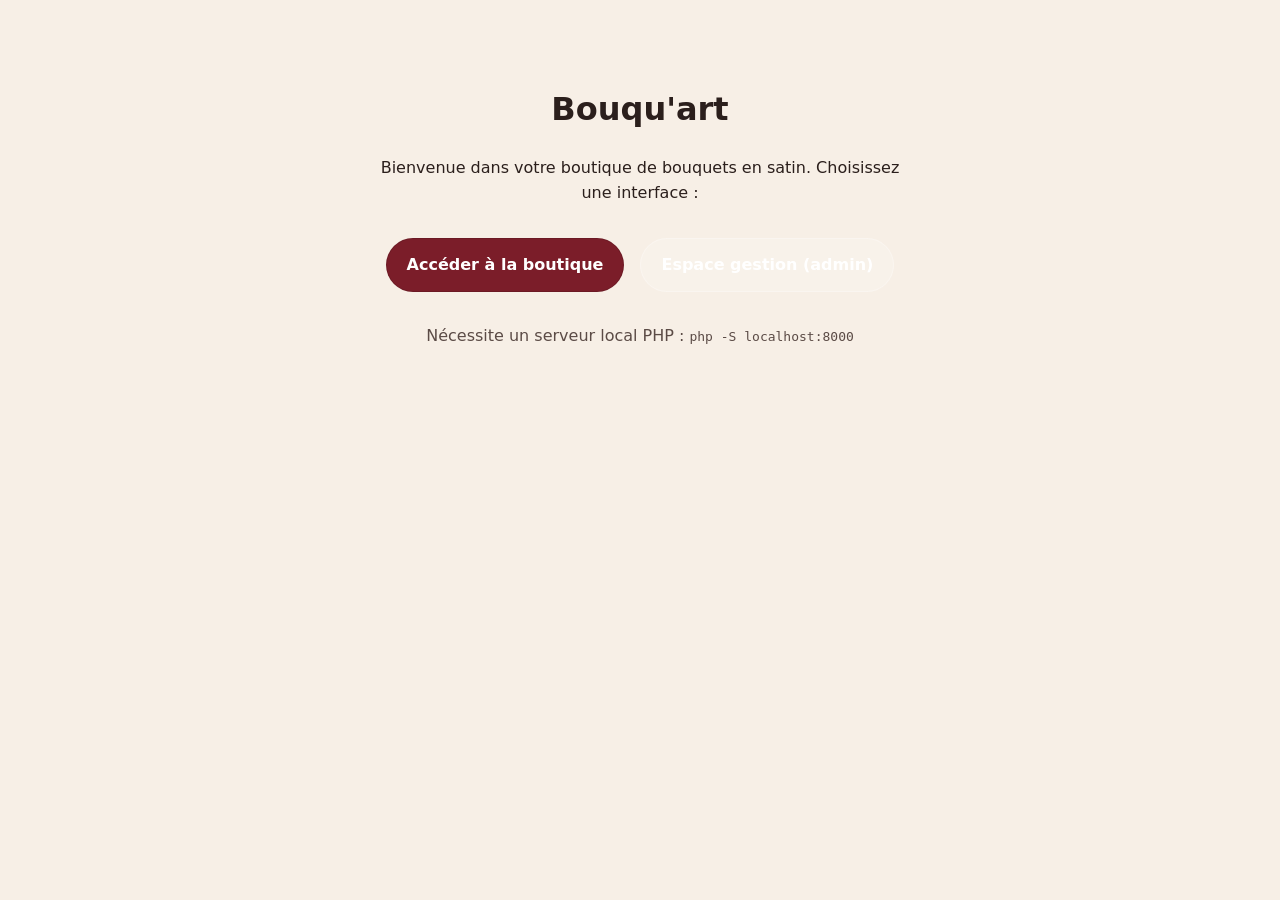
<file: index.html>
<!DOCTYPE html>
<html lang="fr">
<head>
  <meta charset="UTF-8" />
  <meta name="viewport" content="width=device-width, initial-scale=1.0" />
  <title>Bouqu'art</title>
  <link rel="stylesheet" href="styles.css" />
</head>
<body>
  <main class="container" style="padding: 4rem 1.25rem; text-align:center;">
    <h1>Bouqu'art</h1>
    <p style="max-width: 34rem; margin: 0.5rem auto 2rem;">Bienvenue dans votre boutique de bouquets en satin. Choisissez une interface :</p>
    <div style="display:flex; justify-content:center; gap:1rem; flex-wrap:wrap;">
      <a href="/shop/" class="btn btn-primary">Accéder à la boutique</a>
      <a href="/admin/" class="btn btn-secondary">Espace gestion (admin)</a>
    </div>
    <p style="margin-top:2rem; color: var(--muted);">Nécessite un serveur local PHP : <code>php -S localhost:8000</code></p>
  </main>
</body>
</html>
</file>
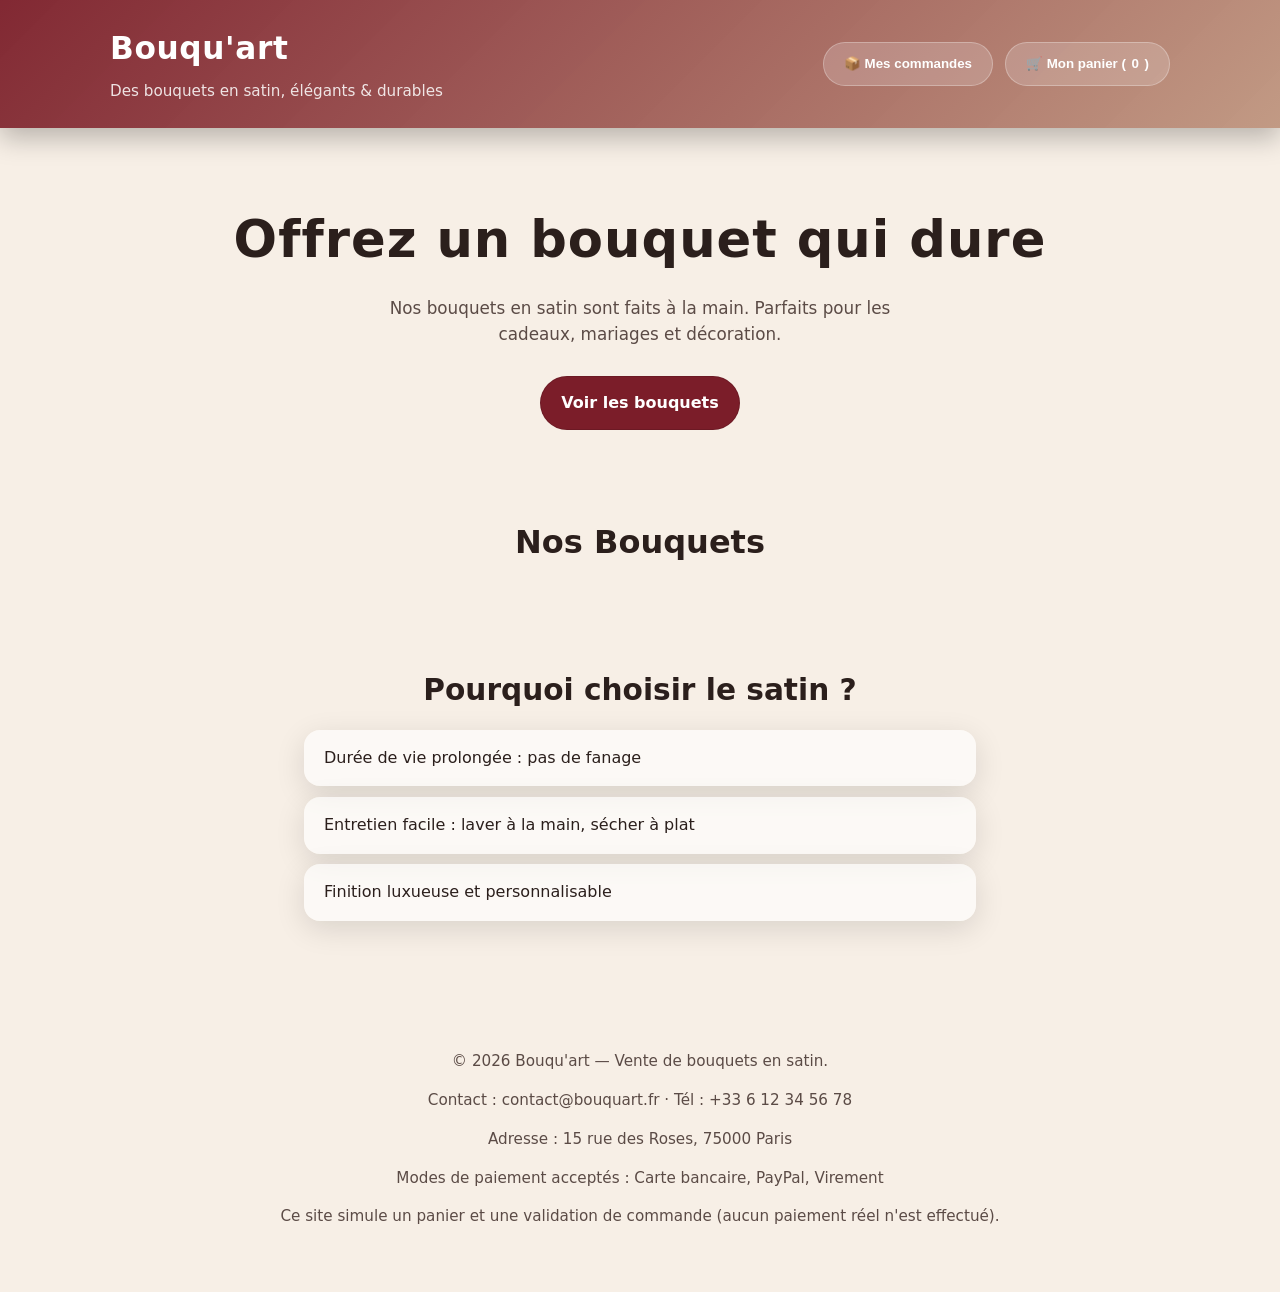
<file: shop/index.html>
<!DOCTYPE html>
<html lang="fr">
<head>
  <meta charset="UTF-8" />
  <meta name="viewport" content="width=device-width, initial-scale=1.0" />
  <title>Bouqu'art - Boutique</title>
  <link rel="stylesheet" href="../styles.css" />
</head>
<body>
  <header class="site-header">
    <div class="container">
      <a href="#top" class="brand" aria-label="Retour à l'accueil">
        <h1>Bouqu'art</h1>
        <p>Des bouquets en satin, élégants & durables</p>
      </a>
      <div class="header-actions">
        <button id="ordersButton" class="btn btn-secondary" type="button">
          📦 Mes commandes
        </button>
        <button id="cartButton" class="btn btn-secondary" type="button">
          🛒 Mon panier (<span id="cartCount">0</span>)
        </button>
      </div>
    </div>
  </header>

  <main class="container">
    <section class="hero">
      <h2>Offrez un bouquet qui dure</h2>
      <p>Nos bouquets en satin sont faits à la main. Parfaits pour les cadeaux, mariages et décoration.</p>
      <a href="#catalog" class="btn btn-primary">Voir les bouquets</a>
    </section>

    <section id="catalog" class="catalog">
      <h2>Nos Bouquets</h2>
      <div id="products" class="products"></div>
    </section>

    <section class="about">
      <h2>Pourquoi choisir le satin ?</h2>
      <ul>
        <li>Durée de vie prolongée : pas de fanage</li>
        <li>Entretien facile : laver à la main, sécher à plat</li>
        <li>Finition luxueuse et personnalisable</li>
      </ul>
    </section>

    <footer class="footer">
      <div class="footer__info">
        <p>© <span id="year"></span> Bouqu'art — Vente de bouquets en satin.</p>
        <p>Contact : <a href="mailto:contact@bouquart.fr">contact@bouquart.fr</a> · Tél : +33 6 12 34 56 78</p>
        <p>Adresse : 15 rue des Roses, 75000 Paris</p>
        <p>Modes de paiement acceptés : Carte bancaire, PayPal, Virement</p>
      </div>
      <p class="footer__note">
        Ce site simule un panier et une validation de commande (aucun paiement réel n'est effectué).
      </p>
    </footer>
  </main>

  <div id="cartModal" class="modal" aria-hidden="true">
    <div class="modal__backdrop" data-close="true"></div>
    <div class="modal__panel" role="dialog" aria-modal="true" aria-label="Panier">
      <header class="modal__header">
        <h2>Mon panier</h2>
        <button class="modal__close" data-close="true" aria-label="Fermer">✕</button>
      </header>
      <section class="modal__body">
        <div id="cartItems" class="cart-items"></div>

        <div class="checkout">
          <h3>Informations client</h3>
          <div class="checkout__grid">
            <label for="customerName">Nom complet</label>
            <input id="customerName" type="text" placeholder="Jean Dupont" required />

            <label for="customerEmail">Email</label>
            <input id="customerEmail" type="email" placeholder="jean@example.com" required />

            <label for="customerAddress">Adresse</label>
            <input id="customerAddress" type="text" placeholder="123 rue des Fleurs" required />

            <label for="paymentMethod">Mode de paiement</label>
            <select id="paymentMethod" required>
              <option value="">Sélectionnez</option>
              <option value="Carte bancaire">Carte bancaire</option>
              <option value="PayPal">PayPal</option>
              <option value="Virement">Virement</option>
            </select>
          </div>
        </div>

        <div class="cart-summary">
          <div>Montant total :</div>
          <div class="cart-total">0,00 €</div>
        </div>
      </section>
      <footer class="modal__footer">
        <button id="clearCart" class="btn btn-secondary">Vider le panier</button>
        <button id="checkout" class="btn btn-primary">Valider la commande</button>
      </footer>
    </div>
  </div>

  <div id="ordersModal" class="modal" aria-hidden="true">
    <div class="modal__backdrop" data-close="true"></div>
    <div class="modal__panel" role="dialog" aria-modal="true" aria-label="Mes commandes">
      <header class="modal__header">
        <h2>Mes commandes</h2>
        <button class="modal__close" data-close="true" aria-label="Fermer">✕</button>
      </header>
      <section class="modal__body">
        <div id="ordersList" class="orders-list"></div>
      </section>
      <footer class="modal__footer">
        <button id="closeOrders" class="btn btn-secondary" data-close="true">Fermer</button>
      </footer>
    </div>
  </div>

  <script src="../script.js"></script>
</body>
</html>
</file>
<file: styles.css>
/* Styles de base */
:root {
  --bg: #f7efe6;
  --text: #2b1f1c;
  --muted: #5b4b46;
  --primary: #7b1d29;
  --primary-hover: #6c1721;
  --secondary: #a88d78;
  --card: #fff;
  --shadow: 0 8px 30px rgba(0, 0, 0, 0.12);
  --radius: 16px;
  --max: 1100px;
  --transition: 200ms ease;
}

* {
  box-sizing: border-box;
}

body {
  margin: 0;
  font-family: system-ui, -apple-system, BlinkMacSystemFont, "Segoe UI", sans-serif;
  color: var(--text);
  background: var(--bg);
  line-height: 1.55;
}

a {
  color: inherit;
  text-decoration: none;
}

.container {
  width: min(100%, var(--max));
  margin: 0 auto;
  padding: 0 1.25rem;
}

.site-header {
  background: linear-gradient(135deg, rgba(123, 29, 41, 0.95), rgba(187, 144, 121, 0.9));
  color: white;
  padding: 1.5rem 0;
  position: sticky;
  top: 0;
  z-index: 10;
  box-shadow: 0 10px 25px rgba(0, 0, 0, 0.25);
}

.brand {
  display: inline-flex;
  flex-direction: column;
  gap: 0.25rem;
  text-decoration: none;
}

.brand:hover h1,
.brand:focus h1 {
  text-decoration: underline;
}

.brand:focus-visible {
  outline: 3px solid rgba(255, 255, 255, 0.75);
  outline-offset: 4px;
}

.site-header .container {
  display: flex;
  align-items: center;
  justify-content: space-between;
}

.header-actions {
  display: flex;
  gap: 0.75rem;
  flex-wrap: wrap;
  align-items: center;
}

.brand h1 {
  margin: 0;
  font-size: 1.95rem;
  letter-spacing: 0.02em;
}

.brand p {
  margin: 0.25rem 0 0;
  font-size: 0.95rem;
  opacity: 0.85;
}

.btn {
  font-weight: 600;
  display: inline-flex;
  align-items: center;
  gap: 0.35rem;
  padding: 0.85rem 1.25rem;
  border-radius: 999px;
  border: 1px solid transparent;
  cursor: pointer;
  transition: transform var(--transition), background var(--transition), box-shadow var(--transition);
  text-decoration: none;
  user-select: none;
}

.btn:active {
  transform: translateY(1px);
}

.btn-primary {
  background: var(--primary);
  border-color: rgba(0, 0, 0, 0.12);
  color: white;
}

.btn-primary:hover {
  background: var(--primary-hover);
}

.btn-secondary {
  background: rgba(255, 255, 255, 0.18);
  border-color: rgba(255, 255, 255, 0.28);
  color: white;
}

.btn-secondary:hover {
  background: rgba(255, 255, 255, 0.22);
}

.hero {
  padding: 4.5rem 0 3rem;
  text-align: center;
}

.hero h2 {
  margin: 0;
  font-size: clamp(2.2rem, 4vw, 3.3rem);
  letter-spacing: 0.02em;
}

.hero p {
  margin: 1rem auto 1.8rem;
  max-width: 34rem;
  color: var(--muted);
  font-size: 1.05rem;
}

.catalog {
  padding: 2.5rem 0;
}

.catalog h2 {
  margin: 0 0 1.25rem;
  text-align: center;
  font-size: 2rem;
}

.products {
  display: grid;
  grid-template-columns: repeat(auto-fit, minmax(240px, 1fr));
  gap: 1.5rem;
}

.product {
  background: var(--card);
  border-radius: var(--radius);
  box-shadow: var(--shadow);
  overflow: hidden;
  display: flex;
  flex-direction: column;
  transition: transform var(--transition), box-shadow var(--transition);
}

.product:hover {
  transform: translateY(-4px);
  box-shadow: 0 14px 32px rgba(0, 0, 0, 0.14);
}

.product__image {
  width: 100%;
  aspect-ratio: 4 / 3;
  object-fit: cover;
  display: block;
}

.product__body {
  padding: 1.35rem 1.2rem;
  display: flex;
  flex-direction: column;
  gap: 0.5rem;
  flex: 1;
}

.product__title {
  margin: 0;
  font-size: 1.2rem;
  letter-spacing: 0.01em;
}

.product__desc {
  margin: 0;
  color: var(--muted);
  font-size: 0.95rem;
  flex: 1;
}

.product__meta {
  display: flex;
  align-items: baseline;
  justify-content: space-between;
  gap: 0.85rem;
  margin-top: 0.75rem;
  color: var(--muted);
}

.product__stock {
  font-size: 0.9rem;
}

.product__footer {
  display: flex;
  align-items: center;
  justify-content: space-between;
  gap: 1rem;
  margin-top: 1rem;
}

.product__price {
  font-weight: 700;
  font-size: 1.1rem;
}

.product__add {
  flex-shrink: 0;
}

.about {
  padding: 2.5rem 0 4rem;
}

.about h2 {
  margin: 0 0 1rem;
  text-align: center;
  font-size: 1.85rem;
}

.about ul {
  max-width: 42rem;
  margin: 0 auto;
  padding: 0;
  list-style: none;
}

.about li {
  background: rgba(255, 255, 255, 0.66);
  border-radius: 1rem;
  padding: 1rem 1.25rem;
  margin: 0.65rem 0;
  color: var(--text);
  box-shadow: var(--shadow);
}

.footer {
  padding: 2.5rem 0 3rem;
  text-align: center;
  color: var(--muted);
  font-size: 0.95rem;
}

.modal {
  position: fixed;
  inset: 0;
  display: none;
  align-items: center;
  justify-content: center;
  z-index: 30;
}

.modal.open {
  display: flex;
}

.modal__backdrop {
  position: absolute;
  inset: 0;
  background: rgba(0, 0, 0, 0.54);
}

.modal__panel {
  position: relative;
  background: white;
  border-radius: 1.25rem;
  width: min(92vw, 500px);
  max-height: 90vh;
  overflow: hidden;
  display: flex;
  flex-direction: column;
  box-shadow: 0 24px 48px rgba(0, 0, 0, 0.28);
}

.modal__header {
  padding: 1.25rem 1.5rem;
  border-bottom: 1px solid rgba(0, 0, 0, 0.08);
  display: flex;
  justify-content: space-between;
  align-items: center;
}

.modal__close {
  border: none;
  background: transparent;
  font-size: 1.2rem;
  cursor: pointer;
  color: var(--muted);
}

.modal__body {
  padding: 1rem 1.5rem 0.75rem;
  overflow: auto;
  flex: 1;
}

.orders-list {
  display: grid;
  gap: 0.85rem;
}

.order {
  padding: 0.9rem;
  border-radius: 1rem;
  border: 1px solid rgba(0, 0, 0, 0.1);
  background: rgba(255, 248, 244, 0.9);
}

.order__header {
  display: flex;
  justify-content: space-between;
  gap: 1rem;
  align-items: flex-start;
  margin-bottom: 0.75rem;
}

.order__header span {
  font-size: 0.9rem;
  color: var(--muted);
}

.order__items {
  list-style: none;
  padding: 0;
  margin: 0.5rem 0 0;
}

.order__items li {
  margin: 0.35rem 0;
  display: flex;
  justify-content: space-between;
  font-size: 0.95rem;
}

.order__total {
  margin-top: 0.75rem;
  font-weight: 700;
  display: flex;
  justify-content: space-between;
}

.cart-items {
  display: grid;
  gap: 0.65rem;
}

.checkout {
  margin-top: 1.5rem;
  padding: 1.2rem 1rem;
  border-radius: 1rem;
  background: rgba(255, 247, 238, 0.9);
  border: 1px solid rgba(0, 0, 0, 0.08);
}

.checkout h3 {
  margin: 0 0 0.75rem;
  font-size: 1.05rem;
  font-weight: 700;
}

.checkout__grid {
  display: grid;
  grid-template-columns: 1fr;
  gap: 0.75rem;
}

.checkout label {
  font-size: 0.9rem;
  color: var(--muted);
  margin-bottom: 0.25rem;
  display: block;
}

.checkout input,
.checkout select {
  width: 100%;
  padding: 0.55rem 0.75rem;
  border-radius: 0.75rem;
  border: 1px solid rgba(0, 0, 0, 0.15);
  background: rgba(255, 255, 255, 0.85);
  font-size: 0.95rem;
  color: var(--text);
}

.checkout input:focus,
.checkout select:focus {
  outline: 2px solid rgba(123, 29, 41, 0.55);
  outline-offset: 2px;
}

.cart-item {
  display: flex;
  align-items: center;
  gap: 0.75rem;
  padding: 0.85rem;
  border-radius: 1rem;
  border: 1px solid rgba(0, 0, 0, 0.08);
  background: rgba(255, 251, 248, 0.9);
}

.cart-item__details {
  flex: 1;
}

.cart-item__title {
  margin: 0;
  font-size: 1rem;
  font-weight: 700;
}

.cart-item__meta {
  font-size: 0.9rem;
  color: var(--muted);
  display: flex;
  align-items: center;
  justify-content: space-between;
  gap: 0.5rem;
}

.cart-item__qty {
  display: flex;
  align-items: center;
  gap: 0.3rem;
}

.cart-item__qty button {
  width: 28px;
  height: 28px;
  border-radius: 999px;
  border: 1px solid rgba(0, 0, 0, 0.15);
  background: white;
  cursor: pointer;
  font-weight: 700;
}

.cart-item__remove {
  border: none;
  background: transparent;
  color: var(--muted);
  cursor: pointer;
}

.cart-summary {
  margin-top: 1.5rem;
  display: flex;
  justify-content: space-between;
  padding: 0.85rem 0;
  border-top: 1px solid rgba(0, 0, 0, 0.08);
  font-weight: 700;
  font-size: 1.05rem;
}

.modal__footer {
  display: flex;
  justify-content: flex-end;
  gap: 0.5rem;
  padding: 1rem 1.5rem 1.25rem;
  background: rgba(250, 247, 242, 0.85);
}

@media (prefers-reduced-motion: reduce) {
  * {
    transition: none !important;
  }
}
</file>
